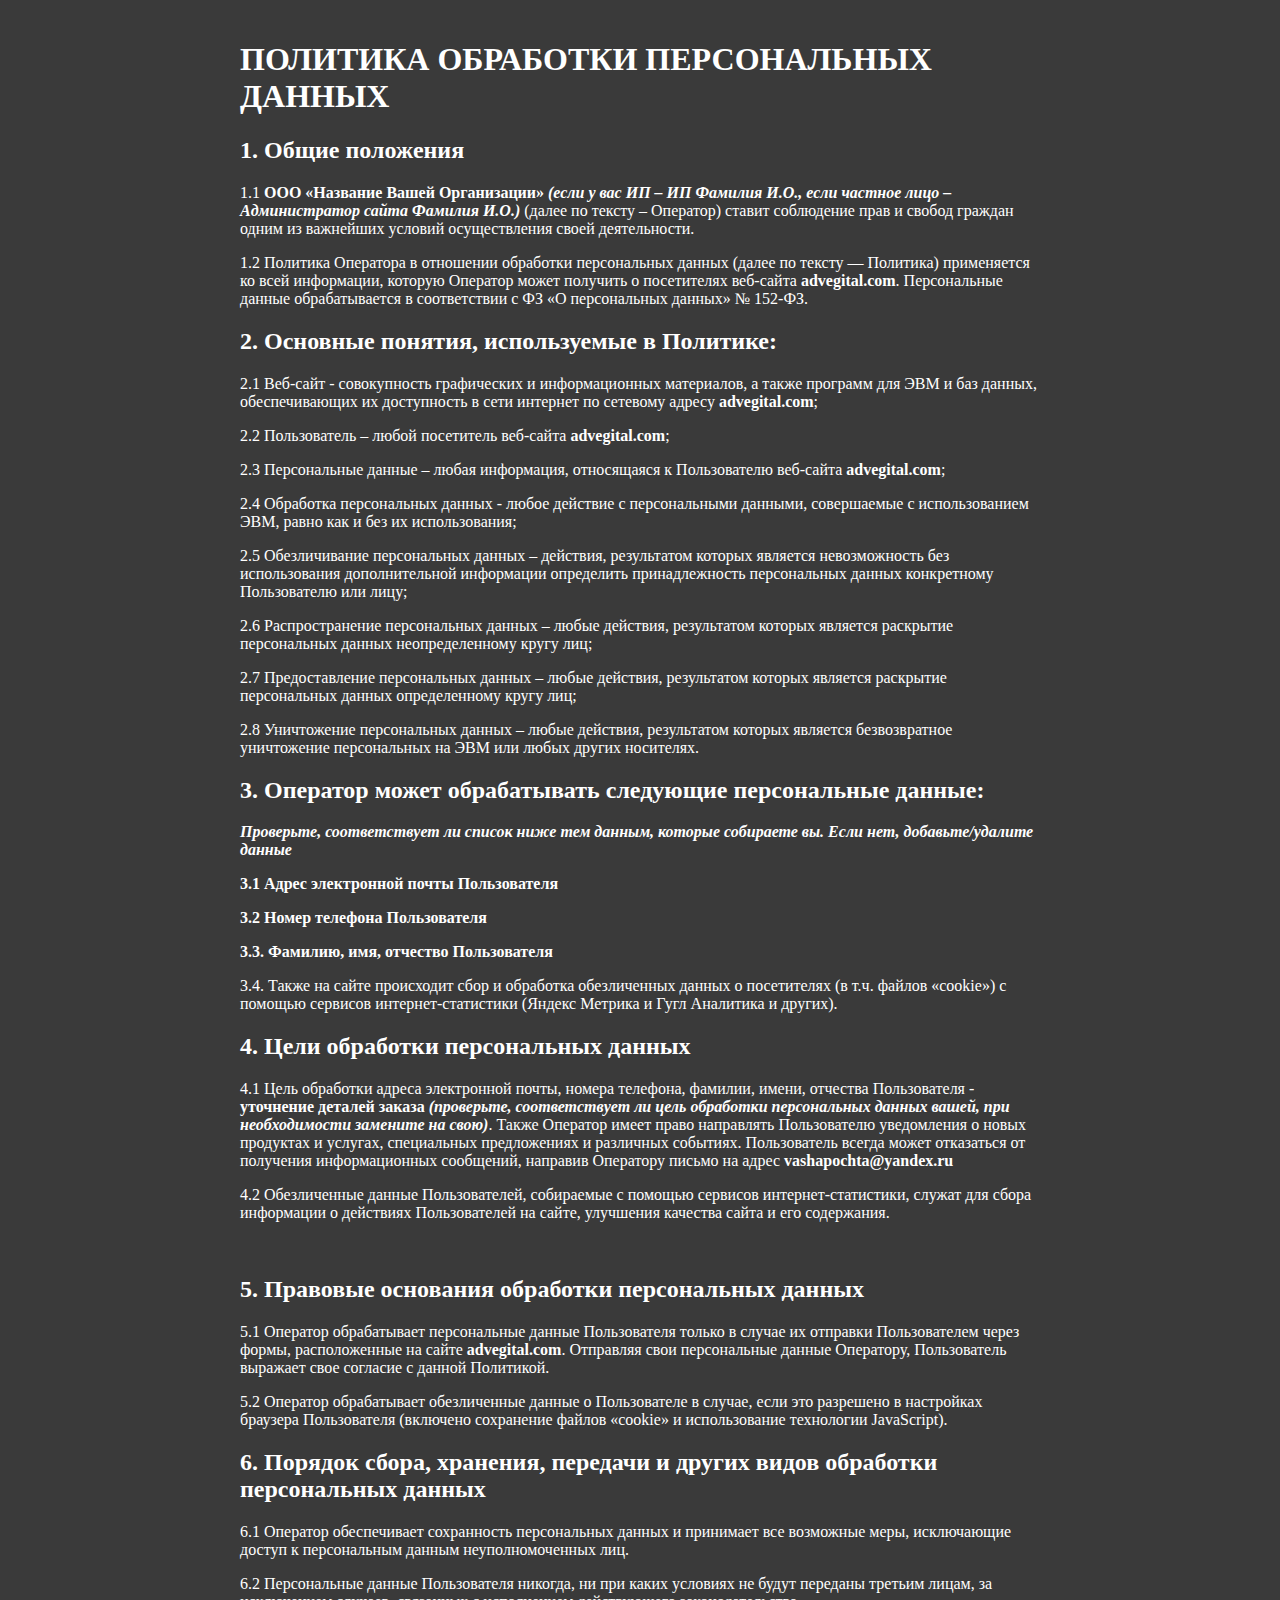
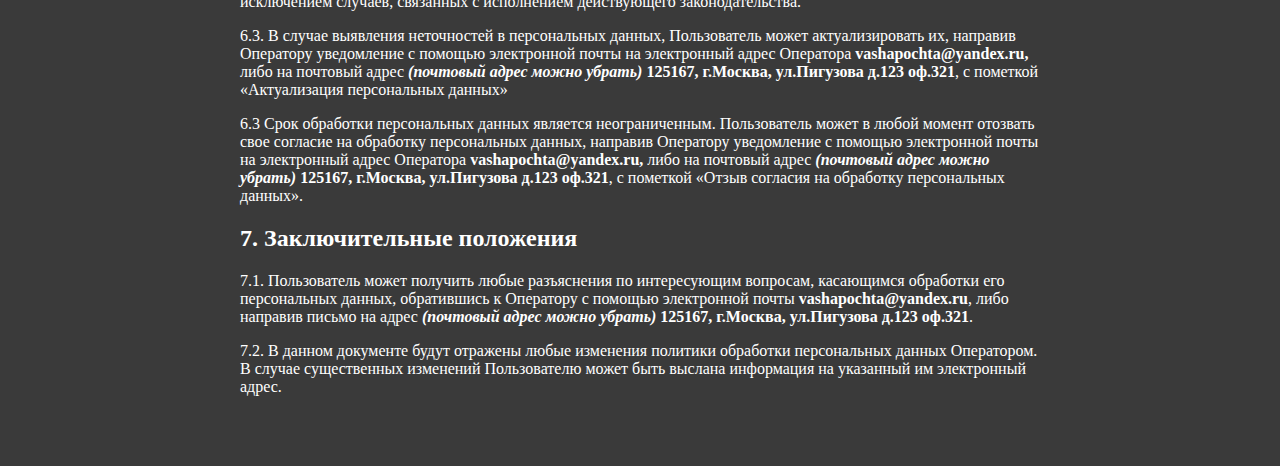
<file: privacy_policy.html>
<!DOCTYPE html>
<html lang="en">
  <head>
    <meta charset="UTF-8" />
    <meta name="viewport" content="width=device-width, initial-scale=1.0" />
    <title>Document</title>
  </head>
  <body
    style="
      padding: 20px;
      margin: 0 auto;
      background-color: #3a3a3a;
      color: white;
      max-width: 800px;
    "
  >
    <h1>ПОЛИТИКА ОБРАБОТКИ ПЕРСОНАЛЬНЫХ ДАННЫХ</h1>
    <h2>1. Общие положения</h2>
    <p>
      1.1 <strong>ООО &laquo;</strong><strong>Название Вашей Организации</strong
      ><strong>&raquo;</strong>
      <strong
        ><em
          >(если у вас ИП &ndash; ИП Фамилия И.О., если частное лицо &ndash;
          Администратор сайта Фамилия И.О.)</em
        ></strong
      >
      (далее по тексту &ndash; Оператор) ставит соблюдение прав и свобод граждан
      одним из важнейших условий осуществления своей деятельности.
    </p>
    <p>
      1.2 Политика Оператора в отношении обработки персональных данных (далее по
      тексту &mdash; Политика) применяется ко всей информации, которую Оператор
      может получить о посетителях веб-сайта <strong>advegital</strong
      ><strong>.</strong><strong>com</strong>. Персональные данные
      обрабатывается в соответствии с ФЗ &laquo;О персональных данных&raquo; №
      152-ФЗ.
    </p>
    <h2>2. Основные понятия, используемые в Политике:</h2>
    <p>
      2.1 Веб-сайт - совокупность графических и информационных материалов, а
      также программ для ЭВМ и баз данных, обеспечивающих их доступность в сети
      интернет по сетевому адресу <strong>advegital</strong><strong>.</strong
      ><strong>com</strong>;
    </p>
    <p>
      2.2 Пользователь &ndash; любой посетитель веб-сайта
      <strong>advegital</strong><strong>.</strong><strong>com</strong>;
    </p>
    <p>
      2.3 Персональные данные &ndash; любая информация, относящаяся к
      Пользователю веб-сайта <strong>advegital</strong><strong>.</strong
      ><strong>com</strong>;
    </p>
    <p>
      2.4 Обработка персональных данных - любое действие с персональными
      данными, совершаемые с использованием ЭВМ, равно как и без их
      использования;
    </p>
    <p>
      2.5 Обезличивание персональных данных &ndash; действия, результатом
      которых является невозможность без использования дополнительной информации
      определить принадлежность персональных данных конкретному Пользователю или
      лицу;
    </p>
    <p>
      2.6 Распространение персональных данных &ndash; любые действия,
      результатом которых является раскрытие персональных данных неопределенному
      кругу лиц;
    </p>
    <p>
      2.7 Предоставление персональных данных &ndash; любые действия, результатом
      которых является раскрытие персональных данных определенному кругу лиц;
    </p>
    <p>
      2.8 Уничтожение персональных данных &ndash; любые действия, результатом
      которых является безвозвратное уничтожение персональных на ЭВМ или любых
      других носителях.
    </p>
    <h2>3. Оператор может обрабатывать следующие персональные данные:</h2>
    <p>
      <strong
        ><em
          >Проверьте, соответствует ли список ниже тем данным, которые собираете
          вы. Если нет, добавьте/удалите данные</em
        ></strong
      >
    </p>
    <p><strong>3.1 Адрес электронной почты Пользователя</strong></p>
    <p><strong>3.2 Номер телефона Пользователя</strong></p>
    <p>
      <strong>3.3. Фамилию, имя, отчество </strong><strong>Пользователя</strong>
    </p>
    <p>
      3.4. Также на сайте происходит сбор и обработка обезличенных данных о
      посетителях (в т.ч. файлов &laquo;cookie&raquo;) с помощью сервисов
      интернет-статистики (Яндекс Метрика и Гугл Аналитика и других).
    </p>
    <h2>4. Цели обработки персональных данных</h2>
    <p>
      4.1 Цель обработки адреса электронной почты, номера телефона, фамилии,
      имени, отчества Пользователя - <strong>уточнение деталей заказа</strong
      ><strong
        ><em>
          (проверьте, соответствует ли цель обработки персональных данных вашей,
          при необходимости замените на свою)</em
        ></strong
      >. Также Оператор имеет право направлять Пользователю уведомления о новых
      продуктах и услугах, специальных предложениях и различных событиях.
      Пользователь всегда может отказаться от получения информационных
      сообщений, направив Оператору письмо на адрес <strong>vashapochta</strong
      ><strong>@</strong><strong>yandex</strong><strong>.ru</strong>
    </p>
    <p>
      4.2 Обезличенные данные Пользователей, собираемые с помощью сервисов
      интернет-статистики, служат для сбора информации о действиях Пользователей
      на сайте, улучшения качества сайта и его содержания.
    </p>
    <p>&nbsp;</p>
    <h2>5. Правовые основания обработки персональных данных</h2>
    <p>
      5.1 Оператор обрабатывает персональные данные Пользователя только в случае
      их отправки Пользователем через формы, расположенные на сайте
      <strong>advegital</strong><strong>.</strong><strong>com</strong>.
      Отправляя свои персональные данные Оператору, Пользователь выражает свое
      согласие с данной Политикой.
    </p>
    <p>
      5.2 Оператор обрабатывает обезличенные данные о Пользователе в случае,
      если это разрешено в настройках браузера Пользователя (включено сохранение
      файлов &laquo;cookie&raquo; и использование технологии JavaScript).
    </p>
    <h2>
      6. Порядок сбора, хранения, передачи и других видов обработки персональных
      данных
    </h2>
    <p>
      6.1 Оператор обеспечивает сохранность персональных данных и принимает все
      возможные меры, исключающие доступ к персональным данным неуполномоченных
      лиц.
    </p>
    <p>
      6.2 Персональные данные Пользователя никогда, ни при каких условиях не
      будут переданы третьим лицам, за исключением случаев, связанных с
      исполнением действующего законодательства.
    </p>
    <p>
      6.3. В случае выявления неточностей в персональных данных, Пользователь
      может актуализировать их, направив Оператору уведомление с помощью
      электронной почты на электронный адрес Оператора
      <strong>vashapochta</strong><strong>@</strong><strong>yandex</strong
      ><strong>.ru</strong><strong>, </strong>либо на почтовый адрес
      <strong><em>(почтовый адрес можно убрать)</em></strong>
      <strong>125167</strong><strong>, г.</strong><strong>Москва</strong
      ><strong>, ул.</strong><strong>Пигузова</strong><strong> д.</strong
      ><strong>123</strong><strong> оф.</strong><strong>321</strong>, с пометкой
      &laquo;Актуализация персональных данных&raquo;
    </p>
    <p>
      6.3 Срок обработки персональных данных является неограниченным.
      Пользователь может в любой момент отозвать свое согласие на обработку
      персональных данных, направив Оператору уведомление с помощью электронной
      почты на электронный адрес Оператора <strong>vashapochta</strong
      ><strong>@</strong><strong>yandex</strong><strong>.ru</strong
      ><strong>, </strong>либо на почтовый адрес
      <strong><em>(почтовый адрес можно убрать)</em></strong>
      <strong>125167</strong><strong>, г.</strong><strong>Москва</strong
      ><strong>, ул.</strong><strong>Пигузова</strong><strong> д.</strong
      ><strong>123</strong><strong> оф.</strong><strong>321</strong>, с пометкой
      &laquo;Отзыв согласия на обработку персональных данных&raquo;.
    </p>
    <h2>7. Заключительные положения</h2>
    <p>
      7.1. Пользователь может получить любые разъяснения по интересующим
      вопросам, касающимся обработки его персональных данных, обратившись к
      Оператору с помощью электронной почты <strong>vashapochta</strong
      ><strong>@</strong><strong>yandex</strong><strong>.ru</strong>, либо
      направив письмо на адрес
      <strong><em>(почтовый адрес можно убрать)</em></strong>
      <strong>125167</strong><strong>, г.</strong><strong>Москва</strong
      ><strong>, ул.</strong><strong>Пигузова</strong><strong> д.</strong
      ><strong>123</strong><strong> оф.</strong><strong>321</strong>.
    </p>
    <p>
      7.2. В данном документе будут отражены любые изменения политики обработки
      персональных данных Оператором. В случае существенных изменений
      Пользователю может быть выслана информация на указанный им электронный
      адрес.
    </p>
    <p>&nbsp;</p>
  </body>
</html>
</file>
